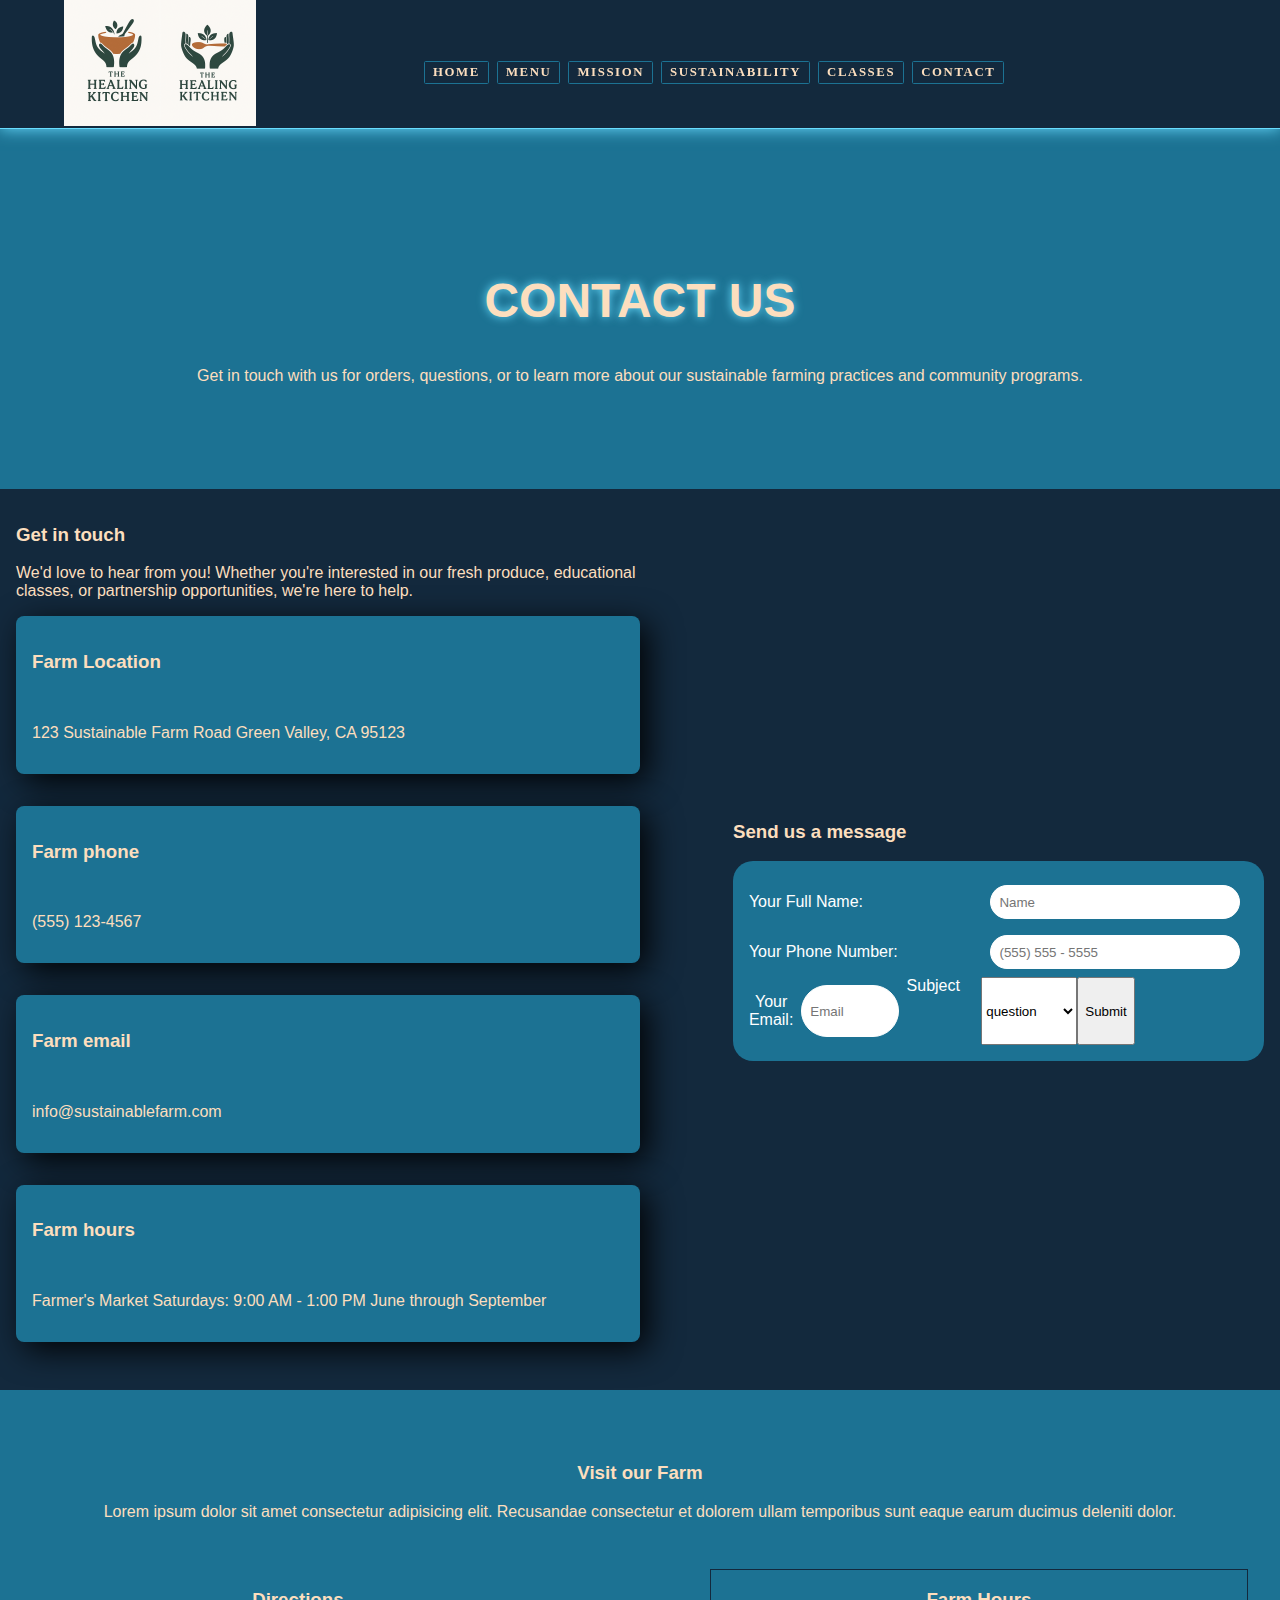
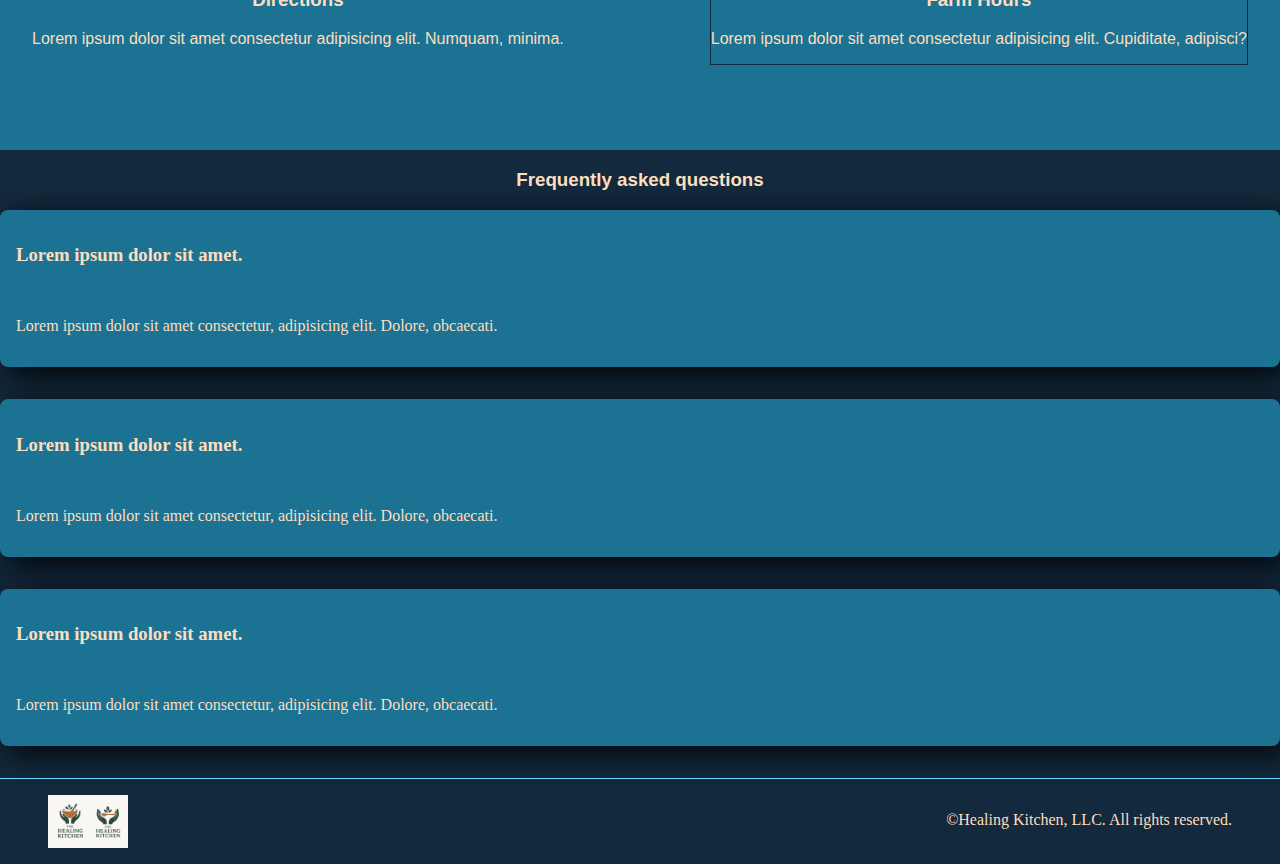
<file: contact-us.html>
<!DOCTYPE html>
<html lang="en">
<head>
    <meta charset="UTF-8">
    <meta name="viewport" content="width=device-width, initial-scale=1.0">
    <title>Healing Kitchen</title>
    <link rel="stylesheet" href="css/styles.css">
    <script src="js/app.js" defer></script>
    <link rel="stylesheet" href="https://cdnjs.cloudflare.com/ajax/libs/font-awesome/6.0.0/css/all.min.css">
</head>
<body>
    <header role="banner">
        <div class="logo">
            <img src="img/common/logo-300x120.png.png" alt="The Healing Kitchen Logo">
        </div>

    </header>
    <div class="icon nav-icon-5">
            <span></span>
            <span></span>
            <span></span>
            <nav aria-label="Main Navigation" class="londrina-solid-light nav-bar">
                <ul>
                    <li><a href="index.html">Home</a></li>
                    <li><a href="menu.html">Menu</a></li>
                    <li><a href="mission.html">Mission</a></li>
                    <li><a href="sustainability.html">Sustainability</a></li>
                    <li><a href="classes.html">Classes</a></li>
                    <li><a href="contact-us.html">Contact</a></li>
    
                </ul>
            </nav>
        </div>
    <main>
        <section class="contact-hero-section">
            <div class="contact-page-title">
                <h2>Contact Us</h2>
                <p>Get in touch with us for orders, questions, or to learn more about our sustainable farming practices and community programs.</p>
            </div>
        </section>


        <section class="contact-info-section">
            <div class="contact-info-data">
                <div class="contact-info-title">
                    <h3>Get in touch</h3>
                    <p>We'd love to hear from you! Whether you're interested in our fresh produce, educational classes, or partnership opportunities, we're here to help.</p>
                </div>

                <div class="contact-farm-location card project">
                    <h3>Farm Location</h3>
                    <p>123 Sustainable Farm Road
                        Green Valley, CA 95123</p>
                </div>

                <div class="contact-farm-phone card project">
                    <h3>Farm phone</h3>
                    <p>(555) 123-4567</p>
                </div>

                <div class="contact-farm-email card project">
                    <h3>Farm email</h3>
                    <p>info@sustainablefarm.com</p>
                </div>

                <div class="contact-farm-hours card project">
                    <h3>Farm hours</h3>
                    <p>Farmer's Market
                        Saturdays: 9:00 AM - 1:00 PM
                        June through September</p>
                </div>
            </div>
    
            <div class="contact-send-message-info">
                <div class="contact-send-message-title">
                    <h3>Send us a message</h3>
                </div>

                <section class="section3-form" aria-label="Images of our community">
                    <div>
                        <p>Your Full Name: </p>
                        <input id="contact-name" placeholder="Name" type="text" required>
                    </div>
                    <div>
                        <p>Your Phone Number:</p>
                        <input id="contact-phone" placeholder="(555) 555 - 5555" type="text" required>
                    </div>
                    <div>
                        <p>Your Email: </p>
                        <input id="contact-email" placeholder="Email" type="text" required>
                    <div class="form-group">
                        <label for="subject">Subject</label>
                        <select name="subject" id="">
                            <option value="question">question</option>
                            <option value="apply">apply</option>
                            <option value="appointment">appointment</option>
                        </select>
                    </div>
                
                    <div class="contact-buttons"> 
                        <button onclick="formSubmit()">Submit</button>
                    </div>
                     
                </section>
            </div>
        </section>

        <section class="contact-visit-farm">
            <div class="contact-visit-title">
                <h3>Visit our Farm</h3>
                <p>Lorem ipsum dolor sit amet consectetur adipisicing elit. Recusandae consectetur et dolorem ullam temporibus sunt eaque earum ducimus deleniti dolor.</p>
            </div>
            <div class="contact-visit-info">
                <div class="contact-directions">
                    <h3>Directions</h3>
                    <p>Lorem ipsum dolor sit amet consectetur adipisicing elit. Numquam, minima.</p>
                </div>
                <div class="contact-hours">
                    <h3>Farm Hours</h3>
                    <p>Lorem ipsum dolor sit amet consectetur adipisicing elit. Cupiditate, adipisci?</p>
                </div>
            </div>

        </section>

        <section class="contact-qa">
            <div class="contact-qa-title">
                <h3>Frequently asked questions</h3>
            </div>
            <div class="contact-questions">
                <div class="question card">
                    <h3>Lorem ipsum dolor sit amet.</h3>
                    <p>Lorem ipsum dolor sit amet consectetur, adipisicing elit. Dolore, obcaecati.</p>
                </div>
                <div class="question card">
                    <h3>Lorem ipsum dolor sit amet.</h3>
                    <p>Lorem ipsum dolor sit amet consectetur, adipisicing elit. Dolore, obcaecati.</p>
                </div>
                <div class="question card">
                    <h3>Lorem ipsum dolor sit amet.</h3>
                    <p>Lorem ipsum dolor sit amet consectetur, adipisicing elit. Dolore, obcaecati.</p>
                </div>
            </div>
        </section>
    </main>
    <footer>
        <img src="img/common/footer-logo-240x96.png" alt="The Helthy Kitchen Logo">
        <div class="copyright">
            <p>&copy;Healing Kitchen, LLC. All rights reserved.</p>
        </div>
    </footer>
    
</body>
</html>
</file>
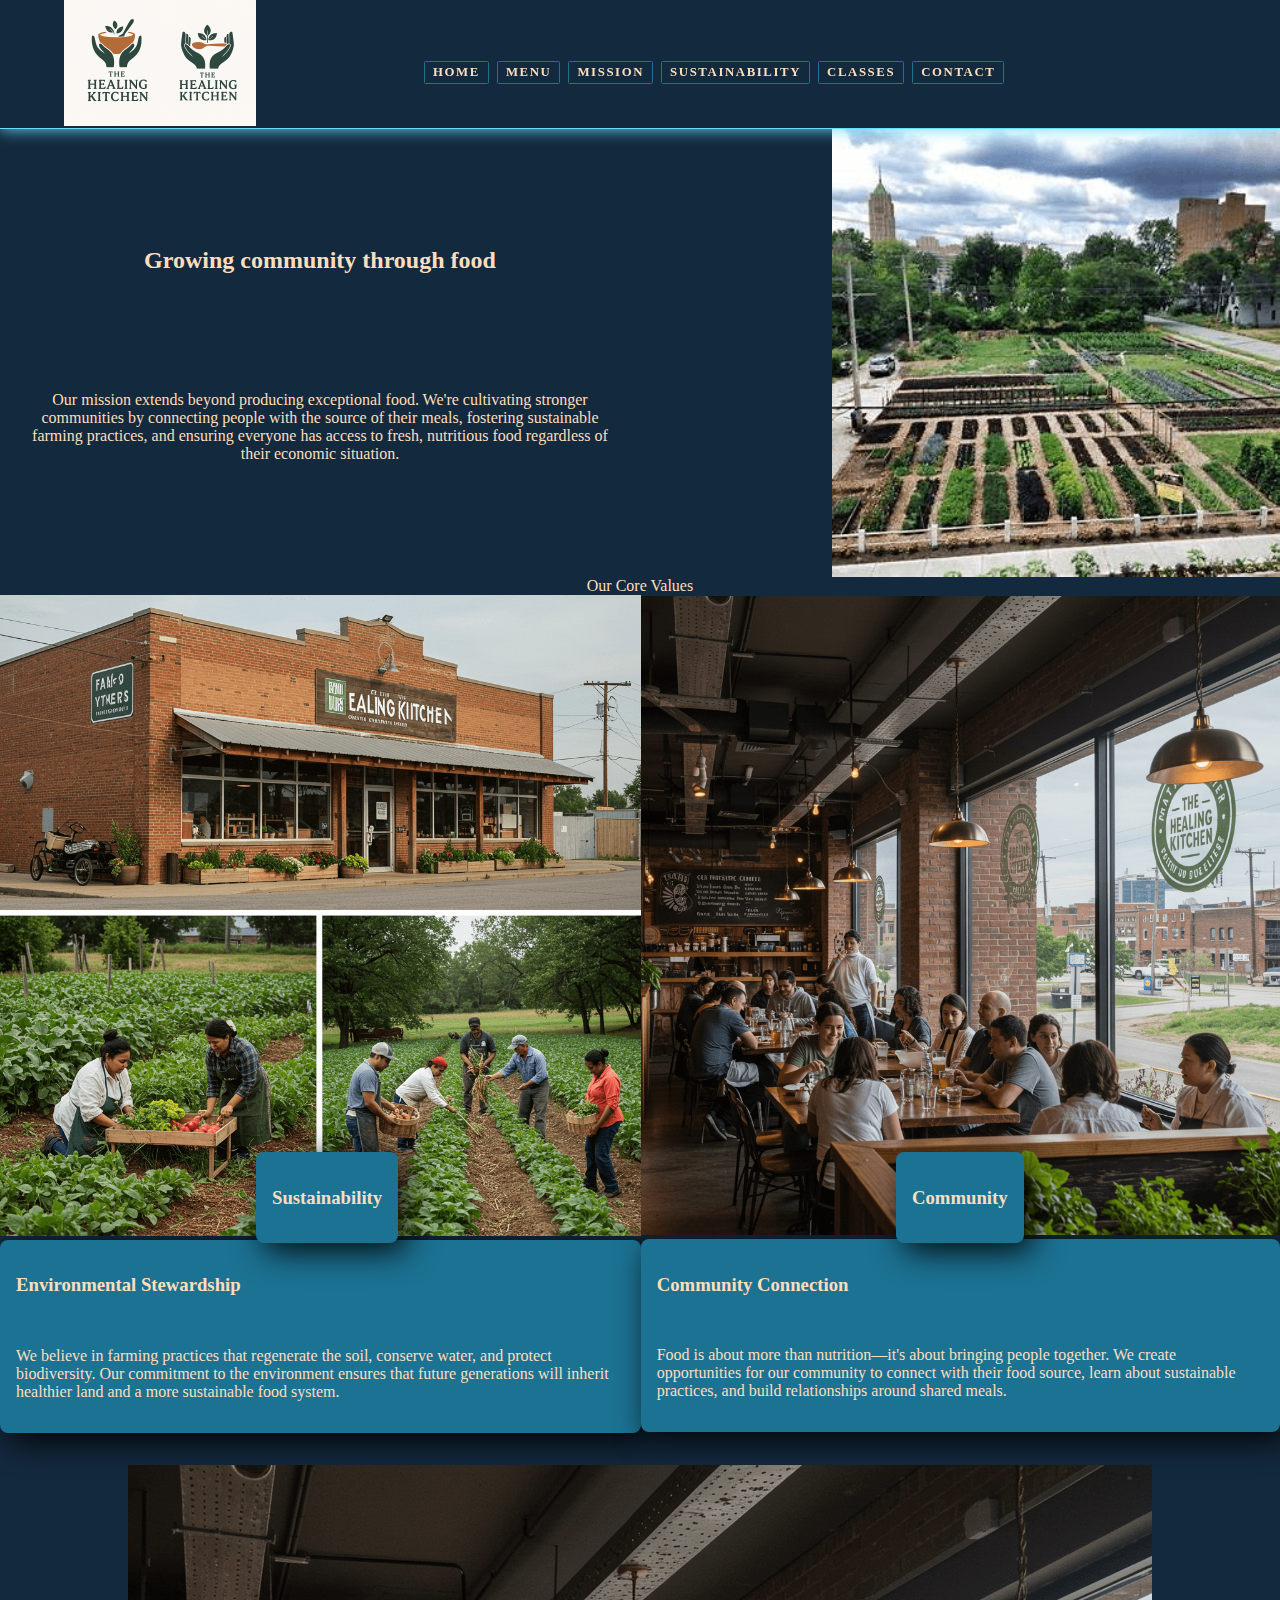
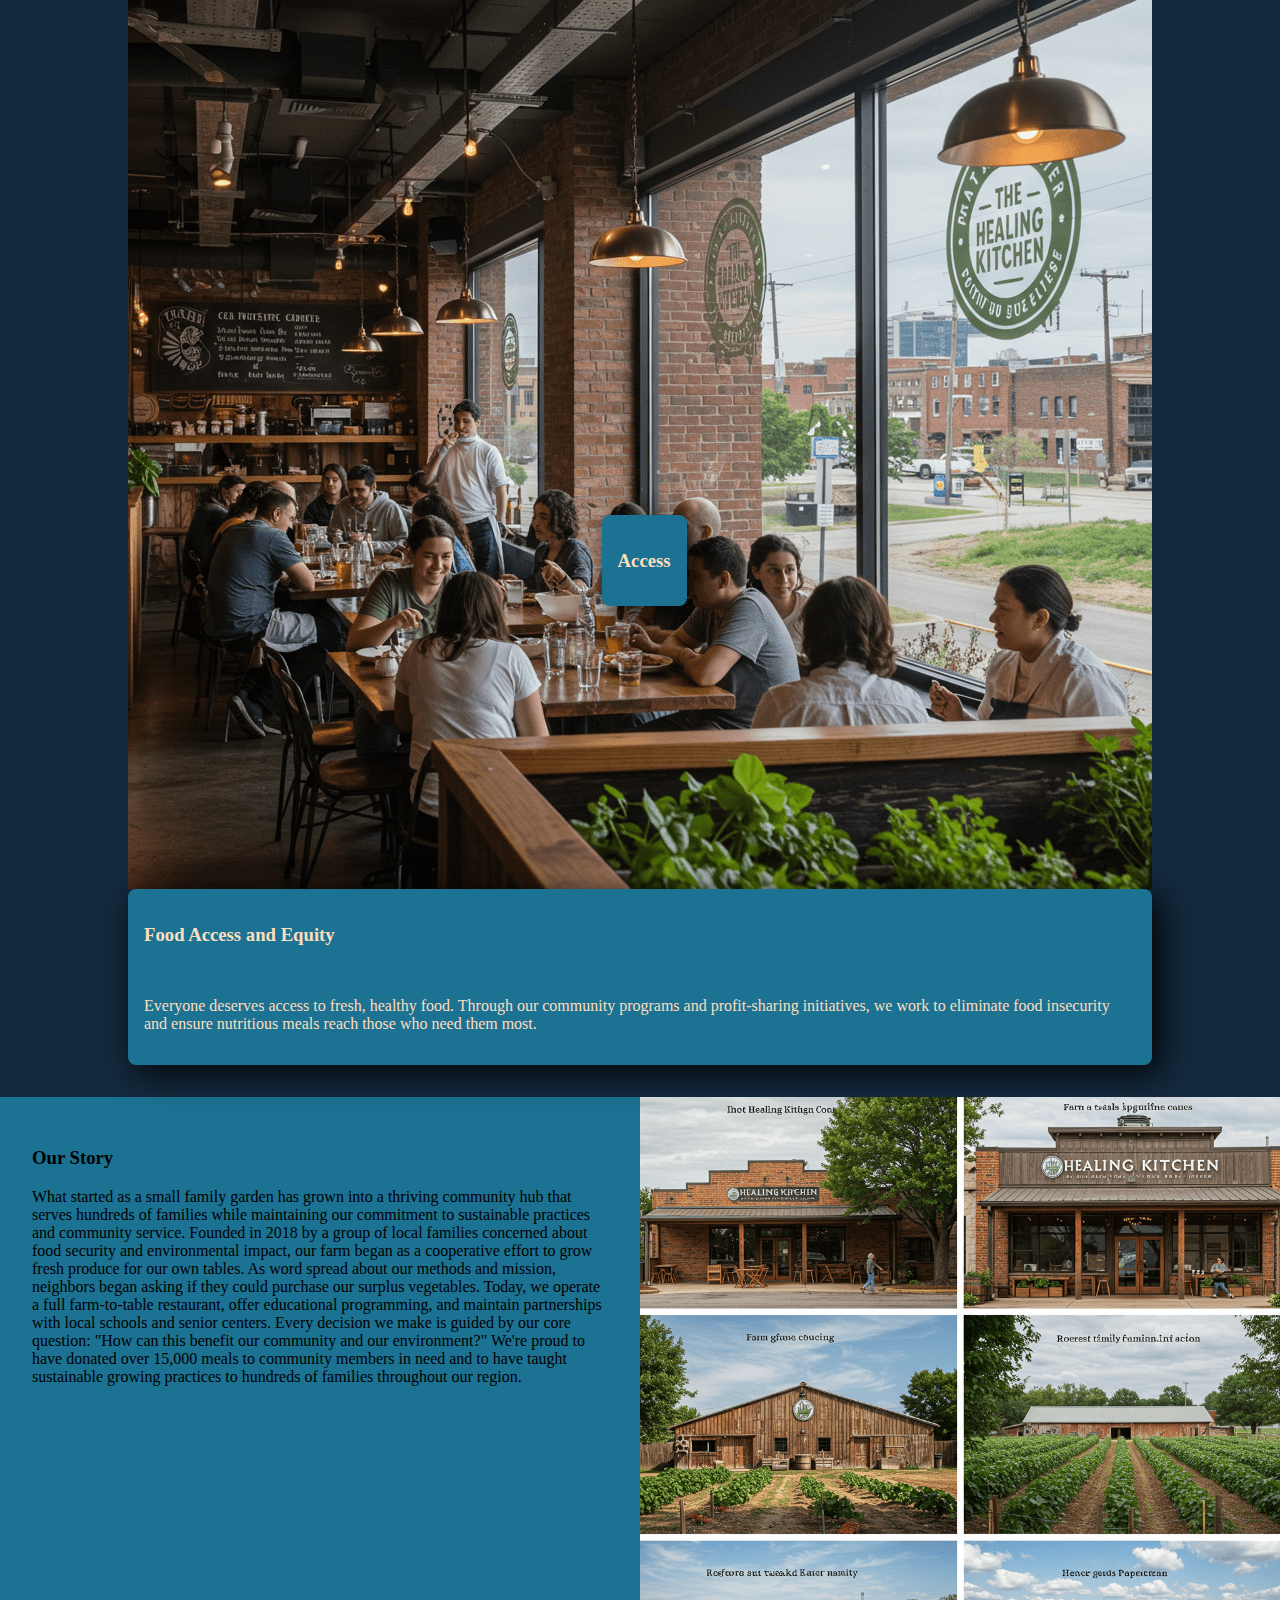
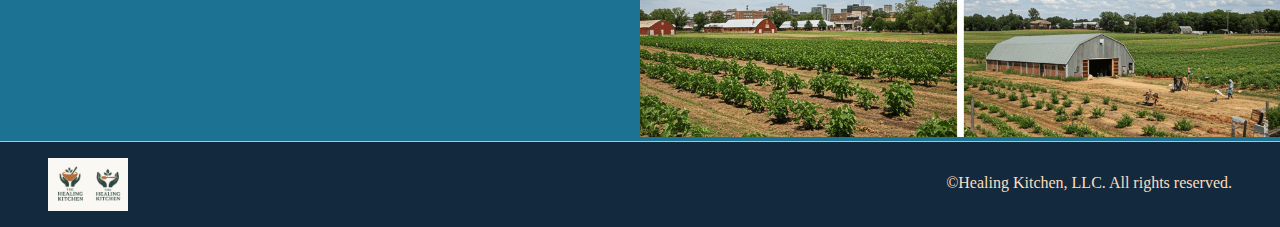
<file: mission.html>
<!DOCTYPE html>
<html lang="en">
<head>
    <meta charset="UTF-8">
    <meta name="viewport" content="width=device-width, initial-scale=1.0">
    <title>Healing Kitchen</title>
    <link rel="stylesheet" href="css/styles.css">
    <script src="js/app.js" defer></script>
    <link rel="stylesheet" href="https://cdnjs.cloudflare.com/ajax/libs/font-awesome/6.0.0/css/all.min.css">
</head>
<body>
    <header aria-label="Header">
        <div class="logo">
            <img src="img/common/logo-300x120.png.png" alt="The Healing Kitchen Logo">
        </div>
    </header>
    <div class="icon nav-icon-5">
        <span></span>
        <span></span>
        <span></span>
        <nav aria-label="Main Navigation" class="londrina-solid-light nav-bar">
            <ul>
                <li><a href="index.html">Home</a></li>
                <li><a href="menu.html">Menu</a></li>
                <li><a href="mission.html">Mission</a></li>
                <li><a href="sustainability.html">Sustainability</a></li>
                <li><a href="classes.html">Classes</a></li>
                <li><a href="contact-us.html">Contact</a></li>

            </ul>
        </nav>
    </div>
    <main aria-label="main content">
        <section aria-label="Header of Mission Page" class="mission-hero">
            <div class="mission-hero-title">
                <h2>
                    Growing community through food
                </h2>
                <p>Our mission extends beyond producing exceptional food. We're cultivating stronger communities by connecting people with the source of their meals, fostering sustainable farming practices, and ensuring everyone has access to fresh, nutritious food regardless of their economic situation.</p>
            </div>
            <div class="mission-hero-image">
                <img src="./img/mission/community-farm-480x270.png" alt="">
            </div>
        </section>

        <section aria-label="Core values for mission" class="mission-core-values">
            <div class="mission-core-title">
                Our Core Values
            </div>
            <div class="image-window">
                <div class="mission-sustain">
                    <div class="mission-sustain-image">
                        <img src="./img/mission/sustainability-values-500x500.png" alt="">
                    </div>
                    <div class="mission-sustain-title card">
                        <h3>Sustainability</h3>
                    </div>
                    <div class="mission-sustain-description card">
                        <h3>Environmental Stewardship</h3>
                        <p>We believe in farming practices that regenerate the soil, conserve water, and protect biodiversity. Our commitment to the environment ensures that future generations will inherit healthier land and a more sustainable food system.</p>
                    </div>
                </div>

                <div class="mission-community .window-image">
                    <div class="mission-community-image">
                        <img src="./img/mission/community-connection-500x500.png" alt="">
                    </div>
                    <div class="mission-community-title card">
                        <h3>Community</h3>
                    </div>
                    <div class="mission-community-description card">
                        <h3>Community Connection</h3>
                        <p>Food is about more than nutrition—it's about bringing people together. We create opportunities for our community to connect with their food source, learn about sustainable practices, and build relationships around shared meals.</p>
                    </div>
                </div>
            </div>
            <div class="mission-access window-image">
                <div class="mission-access-image">
                    <img src="./img/mission/community-connection-500x500.png" alt="">
                </div>
                <div class="mission-access-title card">
                    <h3>Access</h3>
                </div>
                <div class="mission-access-description card">
                    <h3>Food Access and Equity</h3>
                    <p>Everyone deserves access to fresh, healthy food. Through our community programs and profit-sharing initiatives, we work to eliminate food insecurity and ensure nutritious meals reach those who need them most.</p>
                </div>
            </div>
        </section>  

        <section aria-label="Our Story Section" class="mission-story">
            <div class="mission-story-title">
                <h3>Our Story</h3>
                <p>What started as a small family garden has grown into a thriving community hub that serves hundreds of families while maintaining our commitment to sustainable practices and community service.

                    Founded in 2018 by a group of local families concerned about food security and environmental impact, our farm began as a cooperative effort to grow fresh produce for our own tables. As word spread about our methods and mission, neighbors began asking if they could purchase our surplus vegetables.
                    
                    Today, we operate a full farm-to-table restaurant, offer educational programming, and maintain partnerships with local schools and senior centers. Every decision we make is guided by our core question: "How can this benefit our community and our environment?"
                    
                    We're proud to have donated over 15,000 meals to community members in need and to have taught sustainable growing practices to hundreds of families throughout our region.
                    </p>
            </div>
            <div class="mission-story-image">
                <img src="./img/mission/farm-story-400x300.png" alt="">
            </div>
        </section>
    </main>
    <footer aria-label="Footer">
        <img src="img/common/footer-logo-240x96.png" alt="The Helthy Kitchen Logo">
        <div class="copyright">
            <p>&copy;Healing Kitchen, LLC. All rights reserved.</p>
        </div>
    </footer>

        
</body>
</html>
</file>
<file: css/styles.css>
/*------- Root Variables -------*/
:root {
    --primary-color: #1c7293;
    --secondary-color: #13293D;
    --accent-color: #69ddff;
    --text-color: #fcdebe;
    --letter-spacing: 0.1rem;
    --letter-spacing-header: 0.3rem;
    --button-background-color: #38acdb;
    --text-font: sans-serif
}
/*------- End Root Variables -------*/

*{
    box-sizing: border-box;
}

body{
    margin: 0;
    background-color: var(--secondary-color);
}

header{
    position: sticky;
    top: 0;
    left: 0;
    margin: 0;
    display: flex;
    justify-content: space-between;
    align-items: center;
    height: 10vh;
    width: 100%;
    padding: 4rem 5%;
    border-bottom: 1px solid var(--accent-color);
    box-shadow: 0 0 15px var(--accent-color);
    overflow: hidden;
    transition: .5s;
    background-color: var(--secondary-color);
    z-index: 100;
}

.logo img{
    height: 8rem;
}

.content-top, .content-bottom{
  display: flex;
  flex-direction: column;
  justify-content: center;
  align-items: center;
  gap: 1rem;
}

.work-in-progress{
  height: 80vh;
  width: 100vw;
  color: var(--text-color);
  padding-top: 30vh;
  text-align: center;
}

/*------- Nav Bar Styling -------*/
.nav-icon-5{
    top: 5%;
    left: 30%;
    position: fixed;
    z-index: 100;
}

nav ul{
    display: flex;
    gap: 0.5rem;
    list-style: none;
}

nav ul li a, .offerings a, .button{
    display: block;
    color: var(--text-color);
    padding: 0.2rem 0.5rem;
    text-decoration: none;
    font-weight: 600;
    text-transform: uppercase;
    font-size: 0.8rem;
    letter-spacing: 0.1rem;
    border-radius: 0.1rem;
    border: 1px solid var(--primary-color);
    position: relative;
}

nav ul li a::after, .offerings a::after, .button::after{
    content: '';
    position: absolute;
    bottom: 0;
    left: 0;
    width: 100%;
    height: 2px;
    background-color: var(--accent-color);
    transform: scaleX(0);
    transform-origin: right;
    transition: transform 0.3s ease;
}
nav ul li a:hover, .offerings a:hover, .button:hover{
    background: var(--button-background-color);
    box-shadow: 0 0 15px var(--accent-color);
}
nav ul li a:hover::after, .offerings a:hover::after{
    transform: scaleX(1);
    transform-origin: left;
}
/*------- End Nav Bar Styling -------*/

/*------- Hero Section -------*/
.hero-section{
  width: 100%;
  height: 85vh;
  position: relative;
  overflow: hidden;
  margin-bottom: 50px;
  border-bottom: 1px solid var(--accent-color);
  box-shadow: 0 0 15px var(--accent-color);
  letter-spacing: var(--letter-spacing-header);
}
.hero-backgroun{
  position: absolute;
  top: 0;
  left: 0;
  width: 100%;
  height: 100%;
  z-index: 1;
}
.hero-background img{
  width: 100%;
  height: 100%;
  object-fit: cover;
  object-position: center;
  filter: brightness(0.4) contrast(1.3) saturate(2);
}
.hero-content{
  color: var(--text-color);
  position: absolute;
  top: 50%;
  left: 50%;
  transform: translate(-50%, -50%);
  text-align: center;
  width: 80%;
  z-index: 5;
}

.hero-content h1, .work-in-progress{
  font-size: 4rem;
  text-transform: uppercase;
  text-shadow: 0 0 15px var(--accent-color);
  position: relative;
  display: inline-block;
  margin-bottom: 1.3rem;
}

.hero-content h1::after, .our-offerings-content h3::after{
  content: "";
  position: absolute;
  bottom: -10px;
  left: 0;
  width: 100%;
  height: 2px;
  background: linear-gradient(90deg, transparent, var(--accent-color), transparent);
}

.hero-content p{
  font-size: 1.5rem;
  margin-bottom: 2rem;
  max-width: 40rem;
  margin-left: auto;
  margin-right: auto;
  position: relative;
}
/*------- End Hero Section -------*/

/*------- Offerings Section Part 1 -------*/

.offerings{
  border: 1px solid var(--accent-color);
  letter-spacing: var(--letter-spacing);
  color: var(--text-color);
  border-radius: 0.5rem;
  padding: 1rem;
  display: flex;
  flex-direction: column;
  align-items: center;
  width: 80%;
  gap: 2rem;
  text-align: center;
}

.offerings-title{
  position: relative;
  width: 100%;
}

.offerings-title h2{
  font-size: 2rem;
  text-transform: uppercase;
  position: absolute;
  top: 50%;
  left: 50%;
  transform: translate(-50%, -50%);
  text-align: center;
  background-color: var(--secondary-color);
  text-shadow: 0 0 10px var(--accent-color);
  padding: 1rem;
  border-radius: 20px;
}

.offerings img{
  width: 100%;
  height: 100%;
}

/*------- End Offerings Section Part 1-------*/
/*------- Offerings Section Part 2-------*/
.content-bottom{
  margin: 2rem 0;
  background-color: var(--primary-color);
  background-image: linear-gradient(#1c7cbb 1.5px, transparent 1.5px, transparent calc(100% - 1.5px), #1c7cbb calc(100% - 1.5px)), linear-gradient(90deg, #1c7cbb 1.5px, transparent 1.5px, transparent calc(100% - 1.5px), #1c7cbb calc(100% - 1.5px));
  background-size: 5% 5%;
  border: 1.5px solid #1c7cbb;
  text-align: center;
}
.content-bottom h2, .set-meals h2, .beverages h2, .desserts h2, .contact-page-title h2{
  font-size: 3rem;
  text-transform: uppercase;
  color: var(--text-color);
  text-shadow: 0 0 10px var(--accent-color);
  padding: 1rem 1rem 0;


}
.our-offerings{
  display: flex;
  flex-direction: column;
  align-items: center;
  gap: 1rem;
}

.our-offerings h3, .beverages-content h3{
  text-shadow: 0 0 15px var(--accent-color);
  position: relative;
  display: inline-block;
  margin-bottom: 1.3rem;

}

.our-offerings-content{
  background-color: var(--secondary-color);
  border: 1px solid var(--accent-color);
  letter-spacing: var(--letter-spacing);
  color: var(--text-color);
  border-radius: 0.5rem;
  padding: 1rem;
  display: flex;
  flex-direction: column;
  align-items: center;
  width: 80%;
}

/*------- End Offerings Section Part 2-------*/

/*-------- Contact Page -------------*/

.contact-info-section{
    display: flex;
    justify-content: space-between;
    align-items: center;
    flex-direction: row;
    gap: 1rem;
    color: var(--text-color);
    font-family: var(--text-font);
    padding: 1rem;
}

.contact-info-data{
  width: 50%;
}
.contact-hours{
  border: 1px solid var(--secondary-color);
}

.contact-hero-section{
    background-color: var(--primary-color);
    height: 40vh;
    display: flex;
    justify-content: center;
    text-align: center;
    flex-direction: column;
}

.contact-page-title{
    color: var(--text-color);
    font-family: var(--text-font);
}

.card, .daily-special, .set-meals{
    display: flex;
    flex-direction: column;
    background-color: var(--primary-color);
    padding: 1rem;
    border-radius: 1rem;
    gap: 1rem;
    color: var(--text-color);
    box-shadow: 0.5rem 0.5rem 2rem rgba(0, 0, 0, 0.919);
    border-radius: 0.5rem;
    margin-bottom: 2rem;
}

.contact-visit-farm{
    background-color: var(--primary-color);
    height: 40vh;
    display: flex;
    justify-content: center;
    text-align: center;
    flex-direction: column;
    color: var(--text-color);
    font-family: var(--text-font);
}

.contact-visit-info{
    display: flex;
    justify-content: space-between;
    align-items: center;
    flex-direction: row;
    padding: 2rem;
}

.contact-qa-title{
    display: flex;
    justify-content: center;
    color: var(--text-color);
    flex-direction: column;
    align-items: center;
    font-family: var(--text-font);
}

.section3-form{
	border-radius: 20px;
	width: 100%;
  height: 100%;
	background-color: var(--primary-color);
	display: flex;
	flex-direction: column;
	align-items: center;
	padding: 1rem 1rem;
	margin-bottom: 1em;
}
.section3-form div{
	width: 100%;
	display: flex; 
	color: white;
	text-align: center;
	justify-content: space-between;
}
input{
    padding: .5rem;
    margin: .5rem;
    border-radius: 2rem;
    border: 1px solid white;
	width: 50%;
}

/*-------- End Contact Page -------------*/

/*------------ Mission Page -------------*/
.mission-hero{
    display: flex;
    flex-direction: row;
    justify-content: space-between;
}

.mission-hero-title{
    display: flex;
    justify-content: space-evenly;
    text-align: center;
    flex-direction: column;
    color: var(--text-color);
    width: 50%;
    padding: 1rem;
}

.mission-hero-image{
    width: 50%;
    display: flex;
    justify-content: end;
}

.mission-hero-image img{
    width: 70%;
}

.mission-core-values{
    color: var(--text-color);
    display: flex;
    align-items: center;
    flex-direction: column;
}

.mission-sustain-title{
    position: absolute;
    top: 128%;
    left: 20%;
}

.mission-community-title{
    position: absolute;
    top: 128%;
    left: 70%;
}

.mission-access-title{
    position: absolute;
    top: 235%;
    left: 47%;
}

.image-window{
    display: flex;
    align-items: center;
    flex-direction: row;
    justify-content: space-between;
}

.mission-sustain-image img, .mission-community-image img, .mission-story-image img{
    width: 100%;
}

.mission-access-image{
    width: 100%;
    display: flex;
    justify-content: center;
    align-items: center;
}

.mission-access-image img{
    width: 80%;
}

.mission-access{
    display: flex;
    justify-content: center;
    flex-direction: column;
    align-items: center;
}


.mission-access-description{
 width: 80%;
}

.mission-story{
    background-color: var(--primary-color);
    display: flex;
    flex-direction: row;
    justify-content: center;
    width: 100%;
}

.mission-story-title{
    padding: 2rem;
    width: 50%;
}

.mission-story-image{
    width: 50%;
}

/*------------ End Mission Page -------------*/

/*-------- Menu Page -------------*/
.daily-special{
  margin: 1rem;
  display: flex;
  flex-direction: row;
  color: var(--text-color);
}
.daily-special img{
  width: 5rem;
  height: 5rem;
}
.daily-special h3, .beverages-content h3{
  font-size: 2rem;
}
.daily-special-content, .set-meals-content{
  text-align: center;
  background-color: var(--secondary-color);
  padding: 1rem;
}

.set-meals{
  text-align: center;
}
#meals-order-first{
  order: 1;
}
#meals-order-last{
  order: 0;
}

.beverages, .desserts{
  text-align: center;
  display: flex;
  flex-direction: column;
  align-items: center;
}
.beverages-content{
  display: flex;
  gap: 1rem;
  padding: 1rem;
  color: var(--text-color);
}
.desserts-content{
  display: flex;
  gap: 1rem;
  padding: 1rem;
}
.desserts-content .card{
  align-items: center;
  background-color: var(--secondary-color);
  border: 1px solid var(--accent-color);

}
.desserts-content img{
  width: 50%;

}

/*-------- End Menu Page -------------*/

/*-------- Footer -------------*/
footer{
  display: flex;
  justify-content: space-between;
  padding: 1rem 3rem;
  border-top: 1px solid var(--accent-color);
  bottom: 0;
}
footer img{
  width: 5rem;
}
.copyright{
  color: var(--text-color);
}
/*-------- End Footer -------------*/

/*------- @media screen Section -------*/
/*------- Tablet Size Section -------*/
@media screen and (max-width: 768px) {
    .nav-icon-5{
        left: 20%;
        top: 5%;
        
        position: fixed;
        z-index: 100;
    }
    
    nav ul{
        gap: 0.3rem;
        padding-left: 0;
    }
    nav ul li a{
        padding: 0.1rem 0.5rem;
        font-weight: 500;
        letter-spacing: 0.1rem;
    }
}
/*------- End Tablet Size Section -------*/
/*------- Mobile Size Section -------*/
@media (max-width: 576px) {

    /*-------- Nav Bar -------------*/
    .nav-bar{
        display: none;
        position:static;
    }

    .nav-bar a{
        display: flex;
        justify-content: center;
    }

    nav ul li a{
        top: 30px;
        left: -120px;
        font-size: 1rem;
    }
    
    .nav-bar ul{
        list-style: none;
        display: flex;
        flex-direction: column;
        gap: 2rem;
    }
    
    .is-active{
        display: flex;
        transition: 5s ease-in-out;
        transition-duration: 500ms
    }

    .nav-icon-5{
        top: 5%;
        left: 85%;
        z-index: 12;
        width: 3rem;
        height: 30px;
        position: fixed;
        z-index: 100;
    }
    
    .nav-icon-5 span{
        background-color:#fff;
        position: absolute;
        border-radius: 2px;
        transition: .3s cubic-bezier(.8, .5, .2, 1.4);
        width:100%;
        height: 0.25rem;
        transition-duration: 500ms
    }
    .nav-icon-5 span:nth-child(1){
        top:0px;
        left: 0px;
    }
    .nav-icon-5 span:nth-child(2){
        top:13px;
        left: 0px;
        opacity:1;
    }
    .nav-icon-5 span:nth-child(3){
        bottom:0px;
        left: 0px;
    }
    /*-------- End Nav Bar -------------*/

}
/*------- End Mobile Size Section -------*/
/*------- End @media screen Section -------*/
</file>
